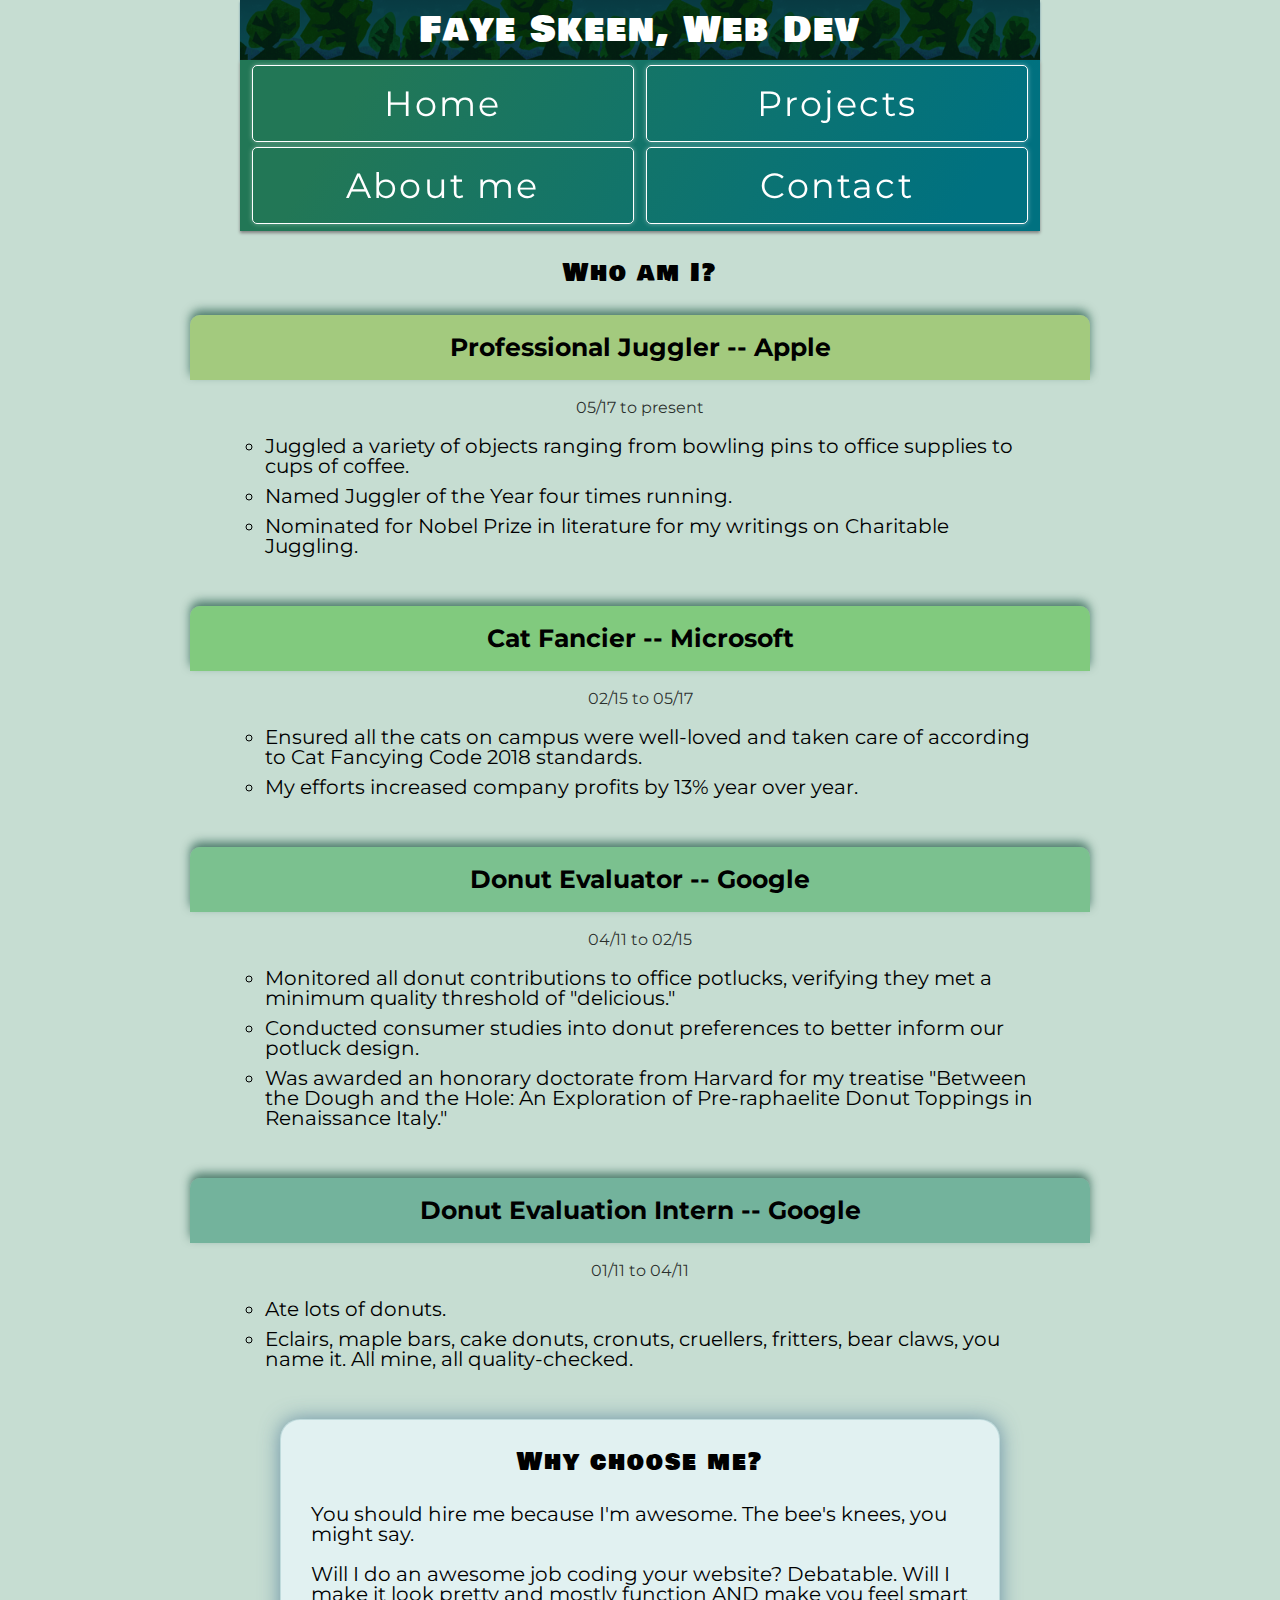
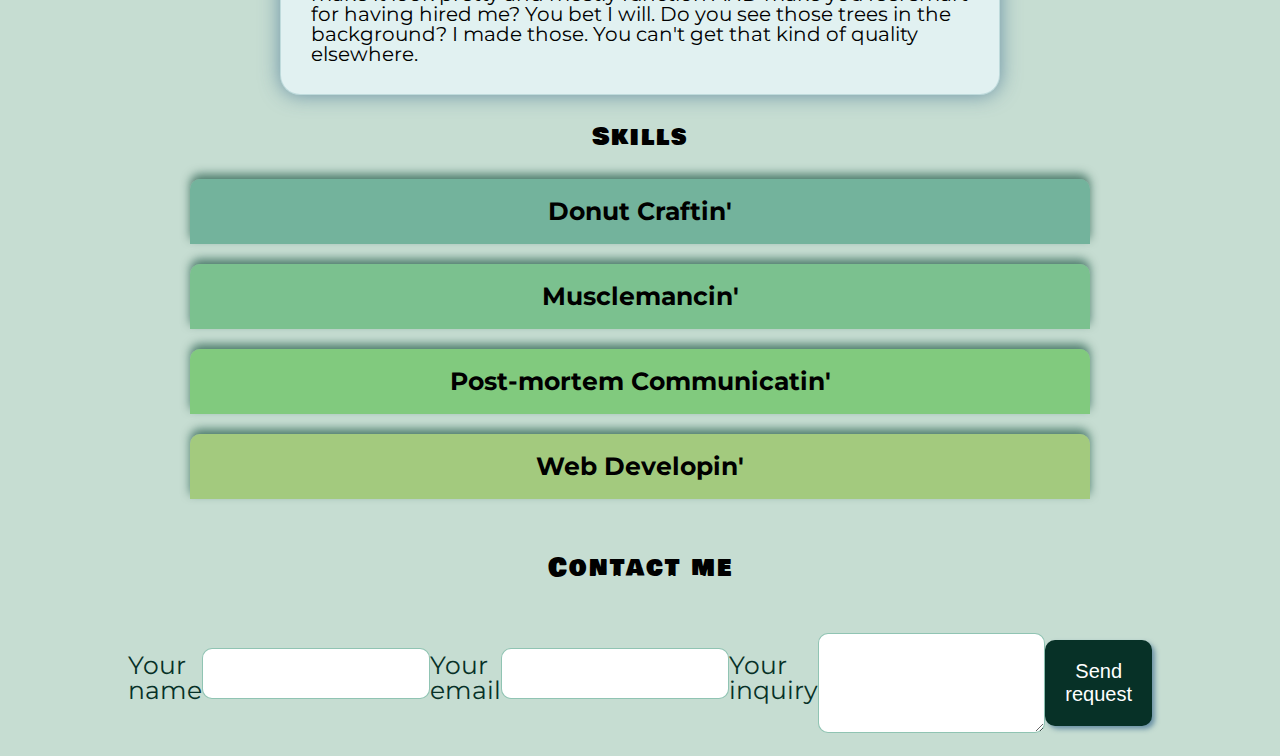
<file: index.html>
<!doctype html>

<html lang="en">
<head>
  <meta charset="utf-8">
  <meta name="viewport" content="width=device-width, initial-scale=1">
  <title>My Resume</title>

  <link rel="stylesheet" href="css/index.css">
  <link href="https://fonts.googleapis.com/css?family=Bowlby+One+SC|Montserrat&display=swap" rel="stylesheet">


  <!--[if lt IE 9]>
    <script src="https://cdnjs.cloudflare.com/ajax/libs/html5shiv/3.7.3/html5shiv.js"></script>
  <![endif]-->
</head>

<body>
    <header class="top-banner">
        <div class="profile-img">
            <!-- <img src="images/capmarvel.jpg"> -->
        </div>
        <div class="intro-blurb">
            <h1>Faye Skeen, Web Dev</h1>
            <!-- <h2>Web Dev</h2> -->
        </div>
    </header>
    <nav>
        <a href="#">Home</a>
        <a href="#">Projects</a>
        <a href="#">About me</a>
        <a href="#">Contact</a>
    </nav>
  <!-- This container controls the sizing of the body -->
    <main>
        <!-- This container controls the sizing of the body -->
      
        <!-- <div class="all-but-nav"> -->
        <!-- top-banner is the intro header/title and contains ALL PIECES of the top header -->
        
            <!-- resume-pane is the container for the resume-box sections below -->

        <div class="resume-pane-title">
            <!-- projects-pane-title is the container for the title of the pane -->
            <h2>Who am I?</h2>
        </div>

        <div class="resume-container">
            <section class="resume-box">
                <!-- resume-box is a container for a resume tile. ALL ASPECTS OF TILE SHOULD BE IN THIS CONTAINER -->
                <div>
                    <h3 class="tab a">Professional Juggler -- <span class="company-name">Apple</span></h3>
                    <h4>05/17 to present</h4>
                </div>
                <ul>
                    <li>Juggled a variety of objects ranging from bowling pins to office supplies to cups of coffee.</li>
                    <li>Named Juggler of the Year four times running.</li>
                    <li>Nominated for Nobel Prize in literature for my writings on Charitable Juggling.</li>
                </ul>
            </section>

            <section class="resume-box">
                <div>
                    <h3 class="tab b">Cat Fancier -- <span class="company-name">Microsoft</span></h3>
                    <h4>02/15 to 05/17</h4>
                </div>
                <ul>
                    <li>Ensured all the cats on campus were well-loved and taken care of according to Cat Fancying Code 2018 standards.</li>
                    <li>My efforts increased company profits by 13% year over year.</li>
                </ul>
            </section>

            <section class="resume-box">
                <div>
                    <h3 class="tab c">Donut Evaluator -- <span class="company-name">Google</span></h3>
                    <h4>04/11 to 02/15</h4>
                </div>
                <ul>
                    <li>Monitored all donut contributions to office potlucks, verifying they met a minimum quality threshold of "delicious."</li>
                    <li>Conducted consumer studies into donut preferences to better inform our potluck design.</li>
                    <li>Was awarded an honorary doctorate from Harvard for my treatise "Between the Dough and the Hole: An Exploration of Pre-raphaelite Donut Toppings in Renaissance Italy."</li>
                </ul>
            </section>

            <section class="resume-box">
                <div>
                    <h3 class="tab d">Donut Evaluation Intern -- <span class="company-name">Google</span></h3>
                    <h4>01/11 to 04/11</h4>
                </div>
                <ul>
                    <li>Ate lots of donuts.</li>
                    <li>Eclairs, maple bars, cake donuts, cronuts, cruellers, fritters, bear claws, you name it. All mine, all quality-checked.</li>
                </ul>
            </section>
        </div>
        <!-- MIDDLE IMAGE HERE -->
        <!-- <img src="images/midbanner.jpg"> -->

        <!-- <div class="resume-middle-img"></div> -->

        <section class="hire-me">
            <h2>Why choose me?</h2>
            <p>
                You should hire me because I'm awesome. The bee's knees, you might say. </p>
                <p>Will I do an awesome job coding your website? Debatable. Will I make it look pretty and mostly function AND make you feel smart for having hired me? You bet I will. Do you see those trees in the background? I made those. You can't get that kind of quality elsewhere.
            </p>
        </section>

        <div class="skill-pane">
            <!-- The skills section, which contains skill divs. ALL ASPECTS OF TILE SHOULD BE IN THIS CONTAINER -->
            <h2>Skills</h2>
            <div>
                <h3 class="e">Donut Craftin'</h3>
                <h3 class="f">Musclemancin'</h3>
                <h3 class="g">Post-mortem Communicatin'</h3>
                <h3 class="h">Web Developin'</h3>
            </div>
        </div>
        
    </main>
    <footer class="footer-container">
        <br>
        <h2>Contact me</h2>
        <form>
            <fieldset>
                <label for="name">Your name</label>
                <input type="text" id="name"> 
                <label for="email">Your email</label>
                <input type="email" id="email"> 
                <label for="about">Your inquiry</label>
                <textarea id="about" ></textarea> 
                <button type="submit">Send request</button>
            </fieldset>
            
        </form>
    </footer>
</body>
</html>
</file>
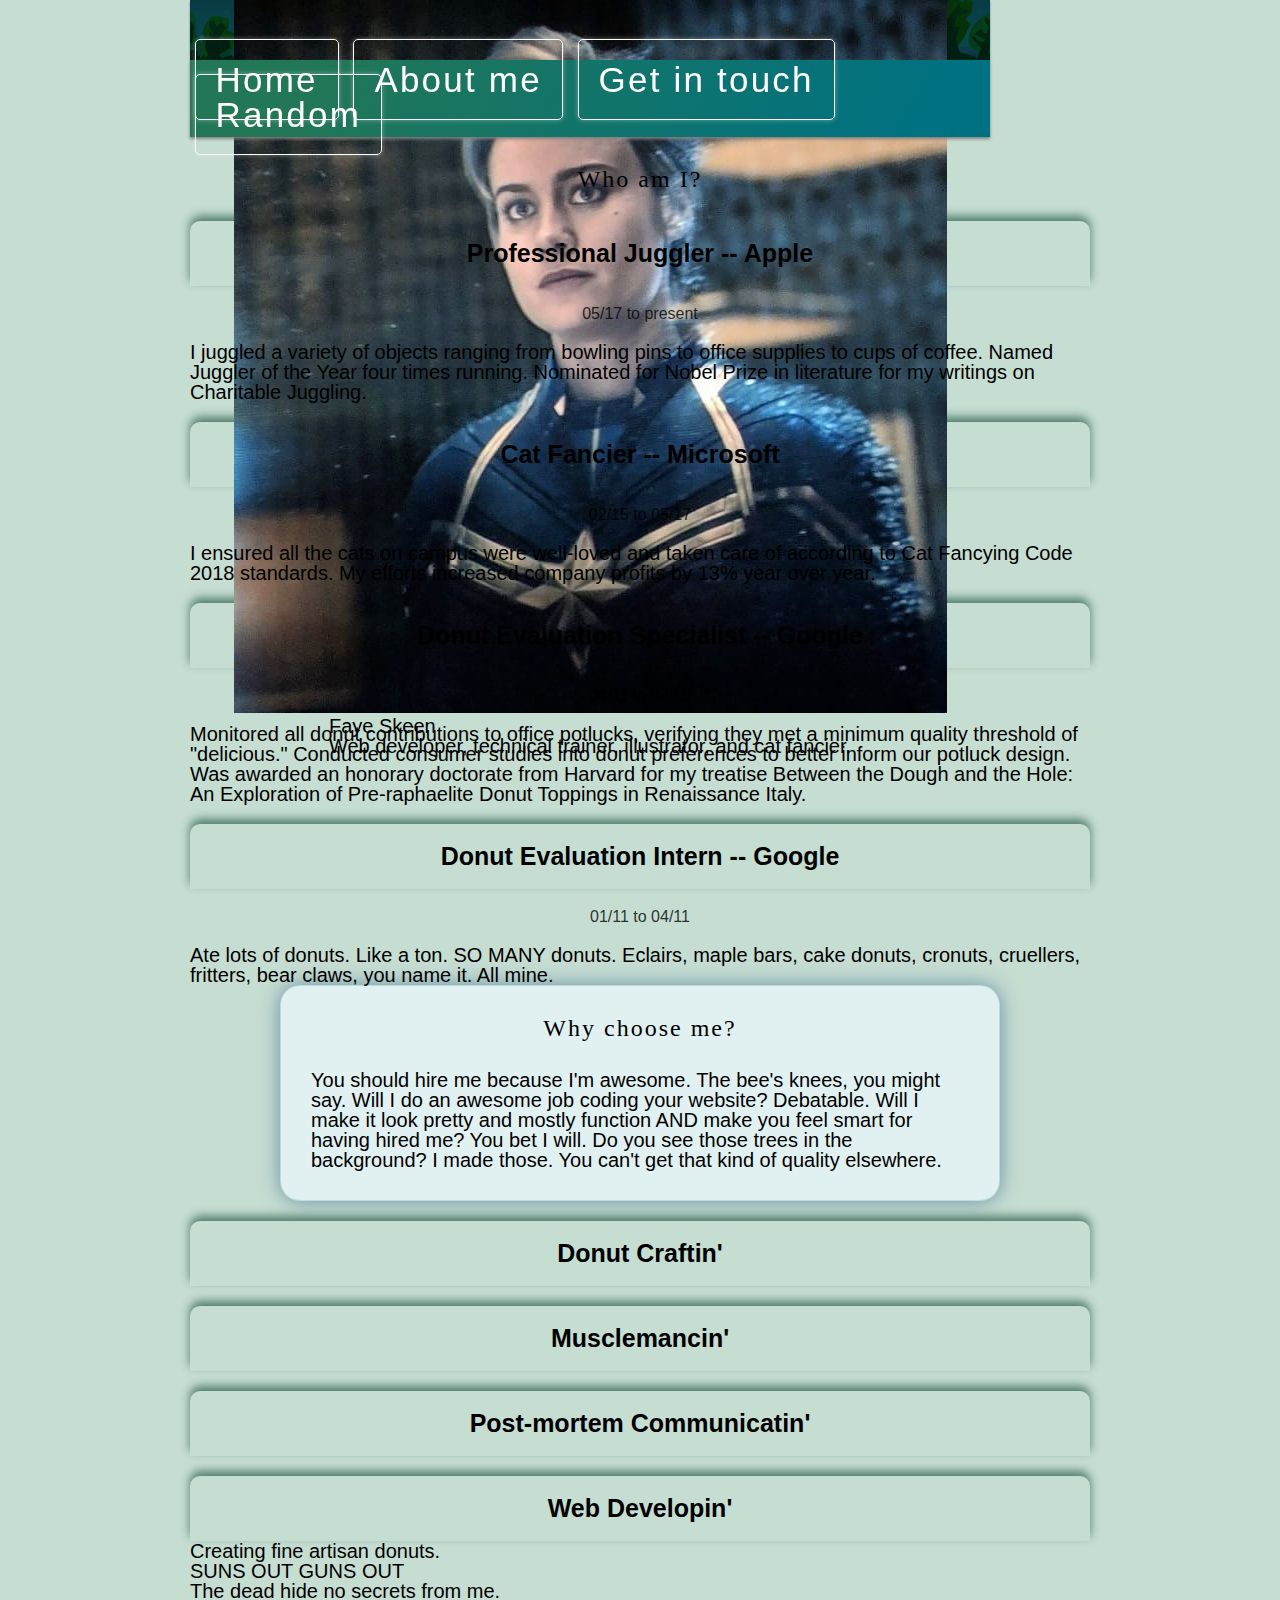
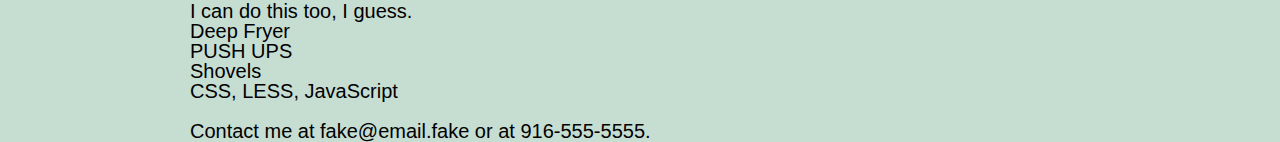
<file: aboutme.html>
<!doctype html>

<html lang="en">
<head>
  <meta charset="utf-8">
  <meta name="viewport" content="width=device-width, initial-scale=1">
  <title>My Resume</title>

  <link rel="stylesheet" href="css/index.css">

  <!--[if lt IE 9]>
    <script src="https://cdnjs.cloudflare.com/ajax/libs/html5shiv/3.7.3/html5shiv.js"></script>
  <![endif]-->
</head>

<body>
  <!-- This container controls the sizing of the body -->
    <main class="body-container">

        <!-- This container controls the sizing of the body -->
      
        <!-- <div class="all-but-nav"> -->
        <!-- top-banner is the intro header/title and contains ALL PIECES of the top header -->
        <header class="top-banner">
            <div class="profile-img">
                <img src="images/capmarvel.jpg">
            </div>
            <div>
                <h1>Faye Skeen</h1>
                <p>Web developer, technical trainer, illustrator, and cat fancier. </p>
            </div>
        </header>

        <nav>
          <div class="nav-links">
              <a href="aboutme.html">Home</a>
              <a href="aboutme.html">About me</a>
              <a href="contact.html">Get in touch</a>
              <a href="random.html">Random</a>
          </div>
      </nav>

      <div class="resume-pane"> <!-- resume-pane is the container for the resume-box sections below -->

            <div class="resume-pane-title"> <!-- projects-pane-title is the container for the title of the pane -->
              <h2>Who am I?</h2>
            </div>

            <div class="resume-container">
                <section class="resume-box"> <!-- resume-box is a container for a resume tile. ALL ASPECTS OF TILE SHOULD BE IN THIS CONTAINER -->
                    <div>
                        <h3>Professional Juggler -- <span class="company-name">Apple</span></h3>
                        <h4>05/17 to present</h4>
                    </div>
                    <p>I juggled a variety of objects ranging from bowling pins to office supplies to cups of coffee. Named Juggler of the Year four times running. Nominated for Nobel Prize in literature for my writings on Charitable Juggling.</p>
                </section>

                <section class="resume-box">
                    <div>
                        <h3>Cat Fancier -- <span class="company-name">Microsoft</span></h3>
                        <h4>02/15 to 05/17</h4>
                    </div>
                    <p>I ensured all the cats on campus were well-loved and taken care of according to Cat Fancying Code 2018 standards. My efforts increased company profits by 13% year over year.</p>
                </section>

                <section class="resume-box">
                    <div>
                        <h3>Donut Evaluation Specialist -- <span class="company-name">Google</span></h3>
                        <h4>04/11 to 02/15</h4>
                    </div>
                    <p>Monitored all donut contributions to office potlucks, verifying they met a minimum quality threshold of "delicious." Conducted consumer studies into donut preferences to better inform our potluck design. Was awarded an honorary doctorate from Harvard for my treatise <span class="i">Between the Dough and the Hole: An Exploration of Pre-raphaelite Donut Toppings in Renaissance Italy.</span></p>
                </section>

                <section class="resume-box">
                    <div>
                        <h3>Donut Evaluation Intern -- <span class="company-name">Google</span></h3>
                        <h4>01/11 to 04/11</h4>
                    </div>
                    <p>Ate lots of donuts. Like a ton. SO MANY donuts. Eclairs, maple bars, cake donuts, cronuts, cruellers, fritters, bear claws, you name it. All mine.</p>
                </section>
            </div>
            <!-- MIDDLE IMAGE HERE -->
            <!-- <img src="images/midbanner.jpg"> -->

            <!-- <div class="resume-middle-img"></div> -->

            <section class="hire-me">
                <h2>Why choose me?</h2>
                <p>
                    You should hire me because I'm awesome. The bee's knees, you might say. Will I do an awesome job coding your website? Debatable. Will I make it look pretty and mostly function AND make you feel smart for having hired me? You bet I will. Do you see those trees in the background? I made those. You can't get that kind of quality elsewhere.
                </p>
            </section>

            <div class="skill-pane"> <!-- The skills section, which contains skill divs. ALL ASPECTS OF TILE SHOULD BE IN THIS CONTAINER -->
                <div>
                    <h3>Donut Craftin'</h3>
                    <h3>Musclemancin'</h3>
                    <h3>Post-mortem Communicatin'</h3>
                    <h3>Web Developin'</h3>
                </div>

                <div>
                    <p>Creating fine artisan donuts.</p>
                    <p>SUNS OUT GUNS OUT</p>
                    <p>The dead hide no secrets from me.</p>
                    <p>I can do this too, I guess.</p>
                </div>

                <div>
                    <p>Deep Fryer</p>
                    <p>PUSH UPS</p>
                    <p>Shovels</p>
                    <p>CSS, LESS, JavaScript</p>
                </div>

            </div>
      <!-- </div> -->



        <!-- </div> -->
            <!-- </div> </div> </div> -->
  <footer class="footer-container">
      <br>
      <p>Contact me at fake@email.fake or at 916-555-5555.</p>
  </footer>
        </main>
  
</body>
</html>
</file>
<file: css/index.css>
/* http://meyerweb.com/eric/tools/css/reset/ 
   v2.0 | 20110126
   License: none (public domain)
*/
html,
body,
div,
span,
applet,
object,
iframe,
h1,
h2,
h3,
h4,
h5,
h6,
p,
blockquote,
pre,
a,
abbr,
acronym,
address,
big,
cite,
code,
del,
dfn,
em,
img,
ins,
kbd,
q,
s,
samp,
small,
strike,
strong,
sub,
sup,
tt,
var,
b,
u,
i,
center,
dl,
dt,
dd,
ol,
ul,
li,
fieldset,
form,
label,
legend,
table,
caption,
tbody,
tfoot,
thead,
tr,
th,
td,
article,
aside,
canvas,
details,
embed,
figure,
figcaption,
footer,
header,
hgroup,
menu,
nav,
output,
ruby,
section,
summary,
time,
mark,
audio,
video {
  margin: 0;
  padding: 0;
  border: 0;
  font-size: 100%;
  font: inherit;
  vertical-align: baseline;
}
/* HTML5 display-role reset for older browsers */
article,
aside,
details,
figcaption,
figure,
footer,
header,
hgroup,
menu,
nav,
section {
  display: block;
}
body {
  line-height: 1;
}
ol,
ul {
  list-style: none;
}
blockquote,
q {
  quotes: none;
}
blockquote:before,
blockquote:after,
q:before,
q:after {
  content: '';
  content: none;
}
table {
  border-collapse: collapse;
  border-spacing: 0;
}
/* Set every element's box-sizing to border-box */
* {
  box-sizing: border-box;
}
html {
  font-size: 62.5%;
  font-family: sans-serif;
}
a {
  text-decoration: none;
}
html,
body {
  height: auto;
}
.titleText {
  font-family: 'Bowlby One SC', cursive;
  letter-spacing: 0.2rem;
}
html {
  background-color: #c6ddd2;
}
body {
  font-size: 1.6rem;
  display: flex;
  flex-flow: column nowrap;
  align-items: center;
  position: relative;
  font-family: 'Montserrat', sans-serif;
}
body header {
  display: flex;
  align-items: center;
  justify-content: space-between;
  flex-flow: column;
  width: 100%;
  height: 6rem;
  max-width: 80rem;
  background-image: url('../images/tree-tile-small3.gif');
  background-blend-mode: overlay;
  background-color: #073127;
  background-size: 20rem;
  background-attachment: fixed;
  background-position-y: -7.5rem;
  box-shadow: 0px 2px 2px rgba(51, 99, 138, 0.63);
}
body header .intro-blurb {
  display: flex;
  justify-content: space-around;
  width: 100%;
  height: 100%;
  align-items: center;
  color: white;
  font-size: 3.5rem;
  font-family: 'Bowlby One SC', cursive;
  letter-spacing: 0.2rem;
}
body nav {
  display: flex;
  flex-wrap: wrap;
  width: 100%;
  max-width: 80rem;
  justify-content: space-evenly;
  align-items: center;
  position: sticky;
  top: -15rem;
  font-size: 3.5rem;
  background-image: linear-gradient(120deg, #227756 15%, #007180 90%);
  padding: 0.2rem;
  padding-bottom: 0.5rem;
  box-shadow: 0px 2px 3px grey;
}
body nav a {
  color: #ffffff;
  width: 48%;
  padding: 2rem;
  text-align: center;
  letter-spacing: 0.22rem;
  outline-offset: -4px;
  border: 1px white solid;
  border-radius: 0.5rem;
  box-shadow: 0px 0px 5px rgba(255, 255, 255, 0.376);
  margin: 0.25rem;
}
body nav a:focus {
  background-color: #22a170;
}
body main {
  max-width: 90rem;
  font-weight: 0;
  font-size: 2rem;
}
body main h2 {
  font-family: 'Bowlby One SC', cursive;
  letter-spacing: 0.2rem;
  font-size: 120%;
  margin: 3rem;
  text-align: center;
}
body main h3 {
  font-weight: 700;
  padding: 2rem;
  font-size: 2.5rem;
  box-shadow: 0 -5px 10px rgba(3, 65, 45, 0.61);
  margin-top: 2rem;
  border-radius: 1rem 1rem 0 0;
  text-align: center;
}
body main .a {
  background-color: rgba(128, 182, 41, 0.493);
}
body main .b {
  background-color: rgba(58, 182, 41, 0.493);
}
body main .c {
  background-color: rgba(46, 163, 75, 0.493);
}
body main .d {
  background-color: rgba(30, 136, 101, 0.493);
}
body main .e {
  background-color: rgba(30, 136, 101, 0.493);
}
body main .f {
  background-color: rgba(46, 163, 75, 0.493);
}
body main .g {
  background-color: rgba(58, 182, 41, 0.493);
}
body main .h {
  background-color: rgba(128, 182, 41, 0.493);
}
body main ul {
  width: 90%;
  margin: 1rem auto 5rem auto;
}
body main ul li {
  list-style: circle;
  margin-left: 3rem;
  margin-top: 1rem;
}
body main h4 {
  margin: 2rem;
  text-align: center;
  font-size: 1.6rem;
  color: rgba(0, 0, 0, 0.8);
}
body main .hire-me {
  border: 1px solid rgba(5, 95, 107, 0.151);
  width: 80%;
  margin: 0 auto;
  background-color: #e1f1f1;
  padding: 0 3rem 1rem 3rem;
  border-radius: 2rem;
  box-shadow: 0 0 20px rgba(51, 99, 138, 0.63);
}
body main .hire-me p {
  margin-bottom: 2rem;
}
body footer {
  width: 100%;
}
body footer h2 {
  font-family: 'Bowlby One SC', cursive;
  letter-spacing: 0.2rem;
  font-size: 2.5rem;
  text-align: center;
  margin: 4rem;
}
body footer fieldset {
  width: 80%;
  display: flex;
  align-items: center;
  margin: 1rem auto;
}
body footer label {
  font-size: 2.5rem;
  margin-bottom: 1rem;
  color: #073127;
}
body footer input {
  width: 100%;
  padding: 1rem;
  font-size: 2.5rem;
  margin-bottom: 2rem;
  border-radius: 1rem;
  border: 1px solid rgba(30, 136, 101, 0.493);
}
body footer #about {
  height: 10rem;
  width: 100%;
  max-width: 100%;
  font-size: 2.5rem;
  padding: 1rem;
  border: 1px solid rgba(30, 136, 101, 0.493);
  border-radius: 1rem;
}
body footer button {
  background-color: #073127;
  padding: 2rem;
  font-size: 2rem;
  margin: 2rem auto;
  color: white;
  border-radius: 1rem;
  border: none;
  box-shadow: 3px 3px 5px rgba(51, 99, 138, 0.63);
}
</file>
